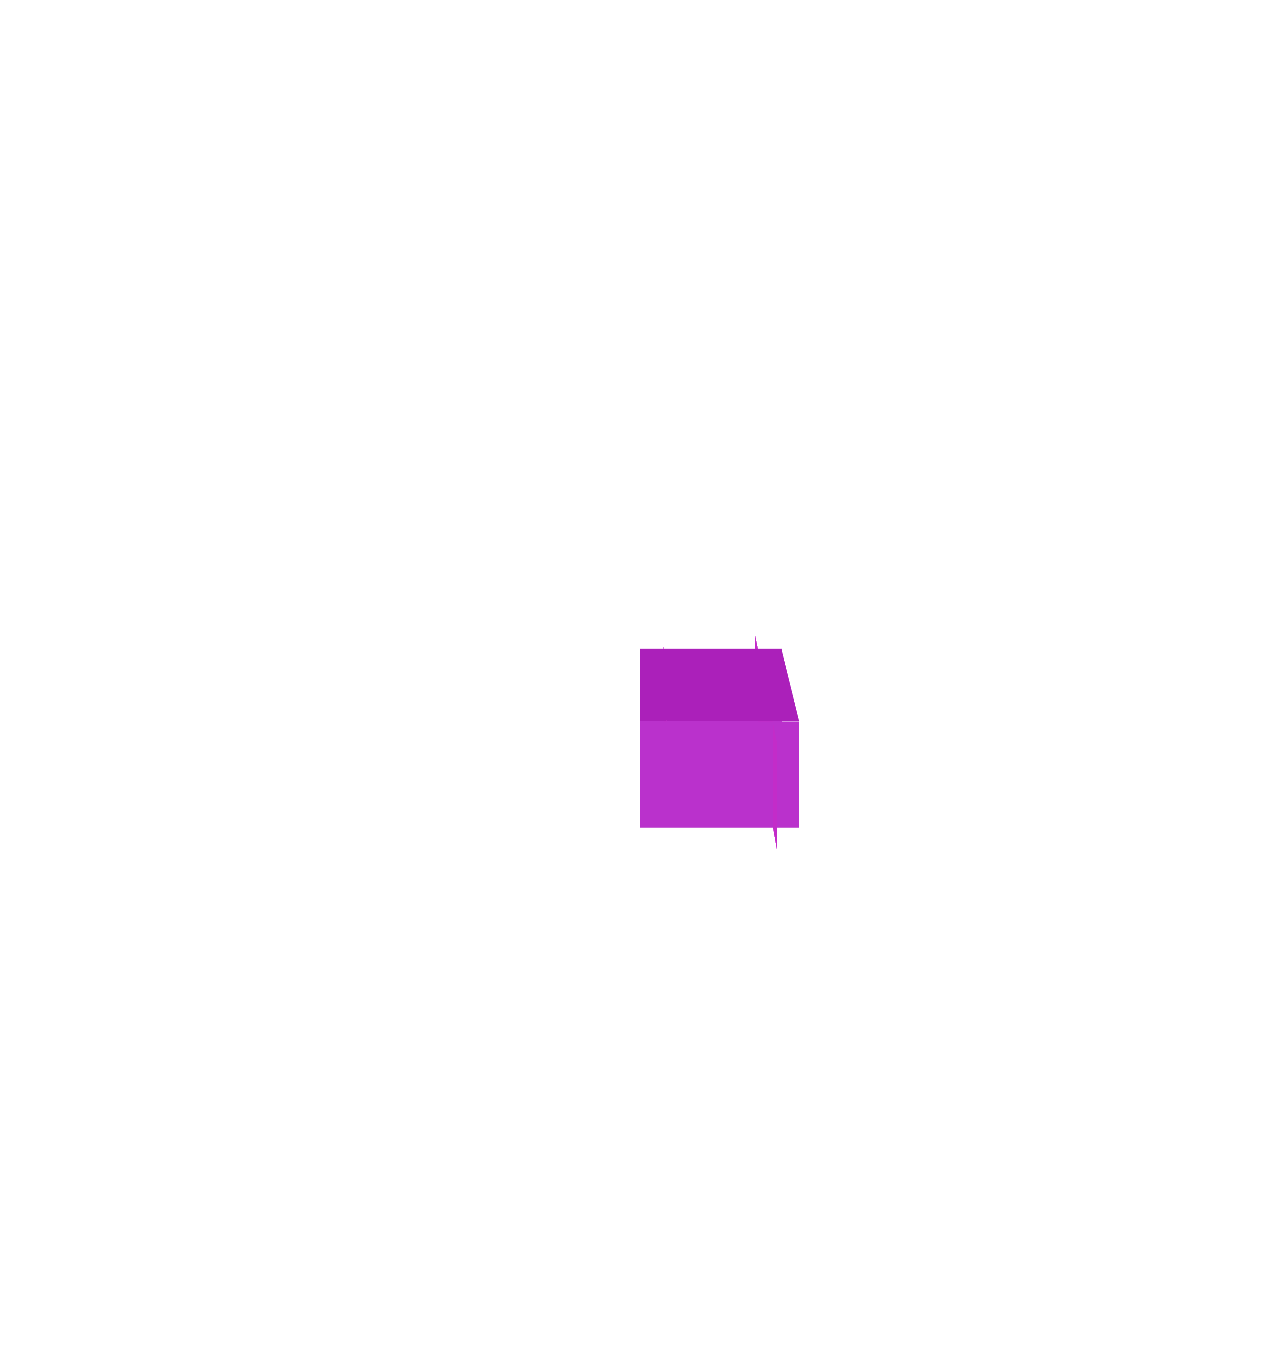
<file: cube/index.html>
<!DOCTYPE html>
<html>

<head>
    <title>Cube</title>
    <link rel="stylesheet" type="text/css" href="style.css">
    <meta charset="utf-8">
    <meta name="viewport" content="width=device-width, initial-scale=1">
</head>

<body>
    <div class="flex-wrapper">
        <div class="cube">
            <div class="cube__side cube__side--front"></div>
            <div class="cube__side cube__side--back"></div>
            <div class="cube__side cube__side--right"></div>
            <div class="cube__side cube__side--left"></div>
            <div class="cube__side cube__side--top"></div>
            <div class="cube__side cube__side--bottom"></div>
        </div>
    </div>
</body>


</html>
</file>
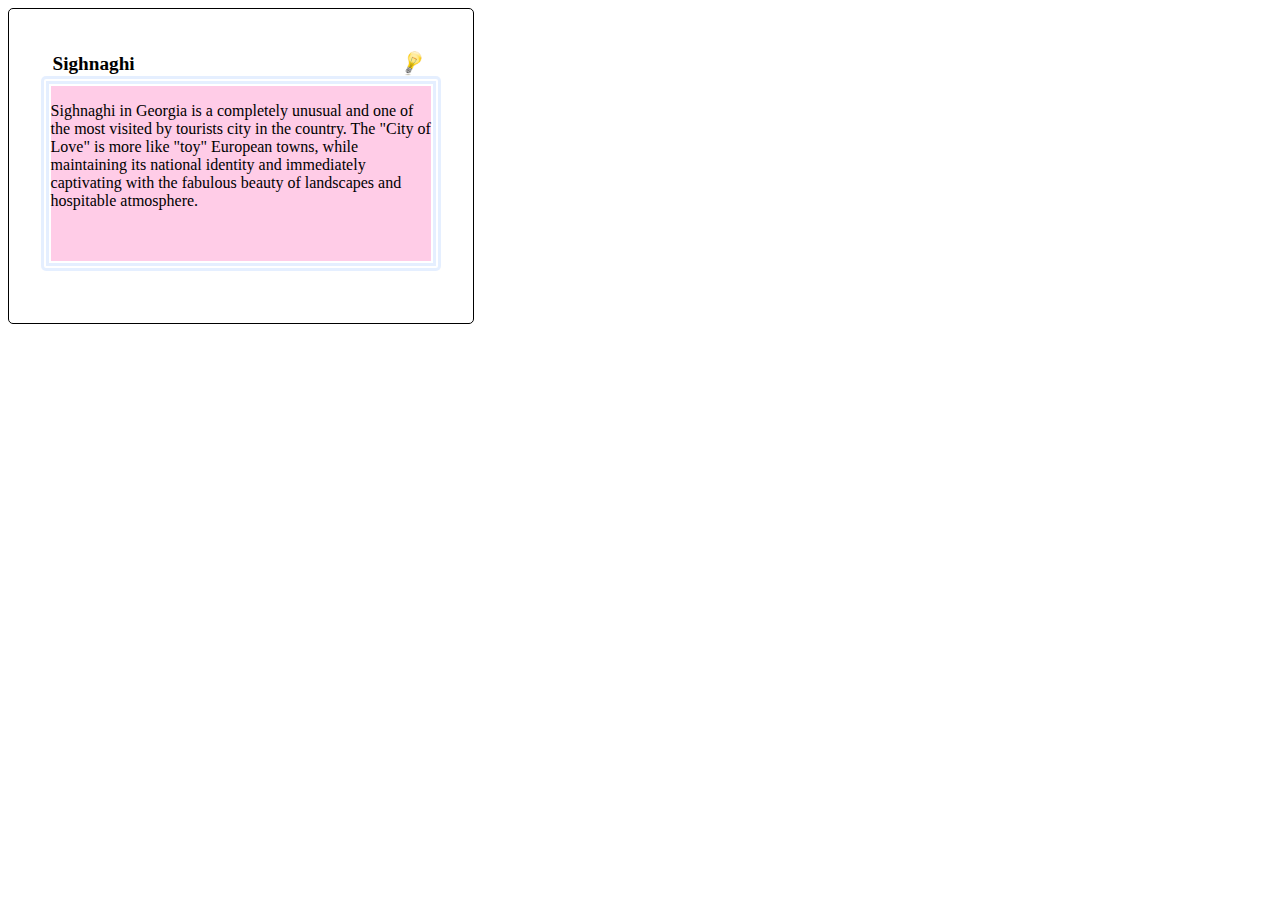
<file: form/index.html>
<!DOCTYPE html>
<html>

<head>
    <title>Zadanie6</title>
    <link rel="stylesheet" type="text/css" href="style.css">

<body>
    <div class="first-div">
        <h1>Sighnaghi </h1>
        <div class="last-div">
            <p>Sighnaghi in Georgia is a completely unusual and one of the most visited by tourists city in the country. The "City of Love" is more like "toy" European towns, while maintaining its national identity and immediately captivating with the fabulous beauty of landscapes and hospitable atmosphere.</p>
        </div>
    </div>
</body>
</head>

</html>
</file>
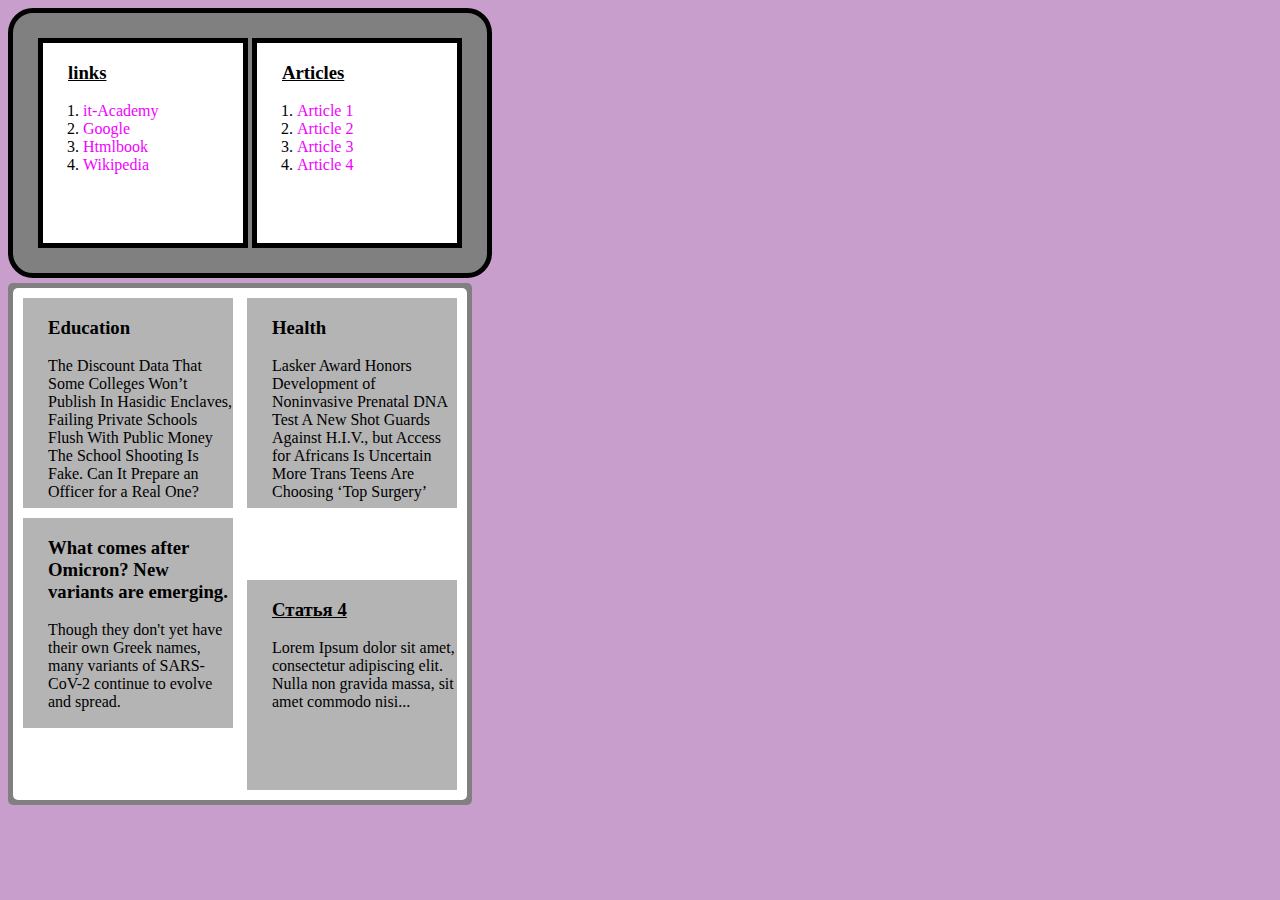
<file: table/index.html>
<!DOCTYPE html>
<html>

<head>
    <title>Example</title>
    <link rel="stylesheet" type="text/css" href="style.css">

<body>
    <div>
        <div class="backgorund-links">
            <div class="links">
                <h3 class="under">links</h3>
                <ol>

                    <li> <a href="https://www.it-academy.by/">it-Academy</a></li>
                    <li> <a href="https://www.google.by/">Google</a></li>
                    <li> <a href="http://htmlbook.ru/">Htmlbook</a></li>
                    <li> <a href="https://ru.wikipedia.org/">Wikipedia</a></li>

                </ol>
            </div>

            <div class="links">
                <h3 class="under">Articles</h3>
                <ol>

                    <li> <a href="#s1">Article 1</a></li>
                    <li> <a href="#s2">Article 2</a></li>
                    <li> <a href="#s3">Article 3</a></li>
                    <li> <a href="#s4">Article 4</a></li>

                </ol>
            </div>
        </div>
    </div>

    <div class="backgorund-art2">
        <div class="backgorund-art">
            <div>
                <div class="articles">
                    <h3 id="s1">Education</h3>
                    <p>The Discount Data That Some Colleges Won’t Publish
                        In Hasidic Enclaves, Failing Private Schools Flush With Public Money
                        The School Shooting Is Fake. Can It Prepare an Officer for a Real One? </p>
                </div>
                <div class="articles">
                    <h3 id="s2">Health</h3>
                    <p>Lasker Award Honors Development of Noninvasive Prenatal DNA Test
                        A New Shot Guards Against H.I.V., but Access for Africans Is Uncertain
                        More Trans Teens Are Choosing ‘Top Surgery’</p>
                </div>
            </div>
            <div>
                <div class="articles">
                    <h3 id="s3">What comes after Omicron? New variants are emerging.</h3>
                    <p>Though they don't yet have their own Greek names, many variants of SARS-CoV-2 continue to evolve and spread.</p>
                </div>
                <div class="articles">
                    <h3 class="under" id="s4">Статья 4</h3>
                    <p>Lorem Ipsum dolor sit amet, consectetur adipiscing elit. Nulla non gravida massa, sit amet
                        commodo nisi... </p>
                </div>
            </div>
        </div>
    </div>
</body>
</head>

</html>
</file>
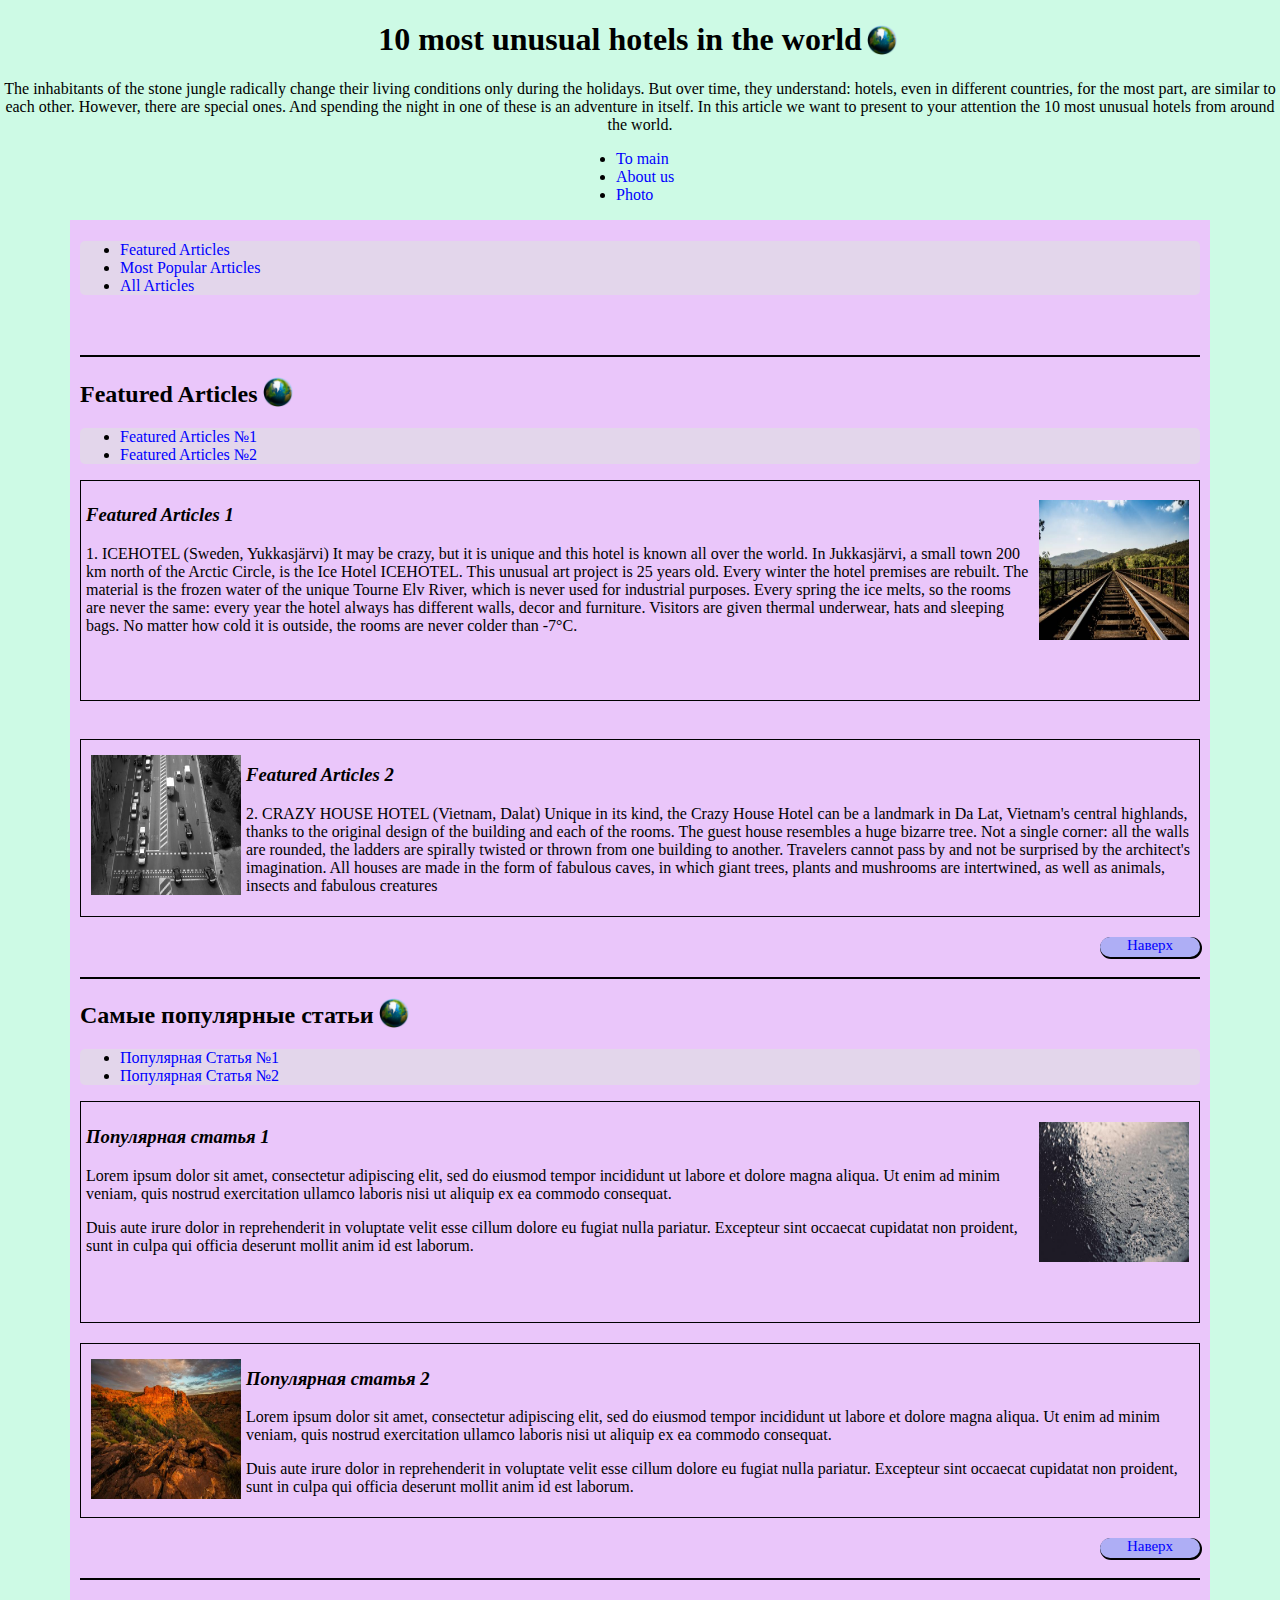
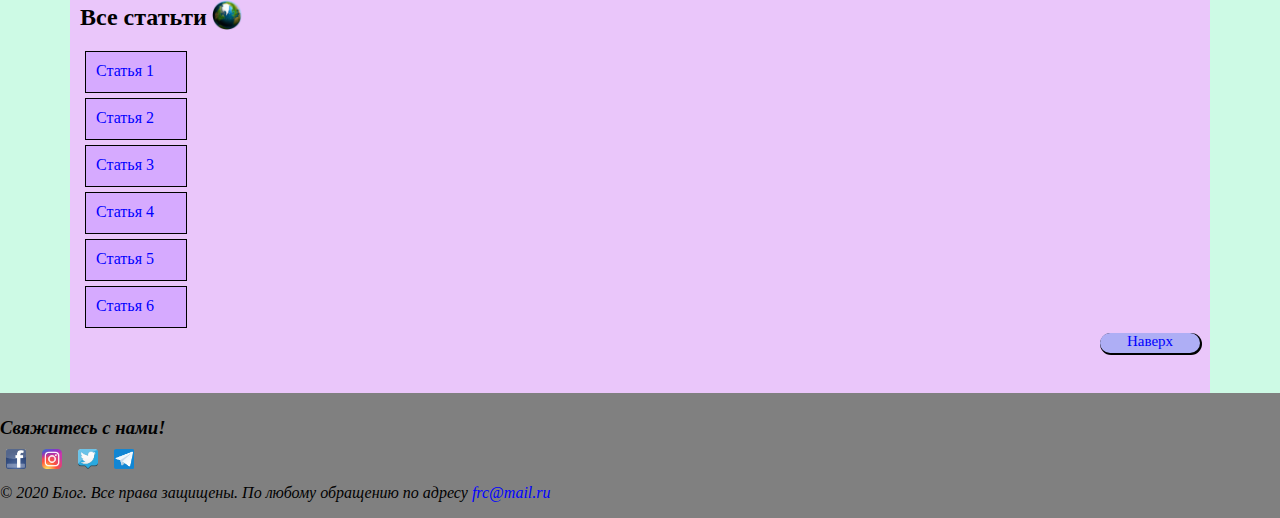
<file: Web site/index.html>
<!DOCTYPE html>
<html>

<head>
    <title>blog</title>
    <link rel="stylesheet" type="text/css" href="style.css">
</head>

<body id="goup">
    <div class="ground-color">
        <div class="to-main">
            <div class="blog">
                <h1>10 most unusual hotels in the world</h1>
                <p>The inhabitants of the stone jungle radically change their living conditions only during the holidays. But over time, they understand: hotels, even in different countries, for the most part, are similar to each other. However, there are special ones. And spending the night in one of these is an adventure in itself. In this article we want to present to your attention the 10 most unusual hotels from around the world.</p>
            </div>
            <ul class="ul">
                <li> <a href="">To main</a></li>
                <li> <a href="">About us</a></li>
                <li> <a href="">Photo</a></li>
            </ul>
        </div>
        <div class="ground-colorIN">
            <div class="popular">
                <ul>
                    <li> <a href="">Featured Articles</a></li>
                    <li> <a href="">Most Popular Articles</a></li>
                    <li> <a href="">All Articles</a></li>
                </ul>
            </div>

            <hr>

            <h2>Featured Articles</h2>

            <div class="popular">
                <ul>
                    <li> <a href="#f1">Featured Articles №1</a></li>
                    <li> <a href="#f2">Featured Articles №2</a></li>

                </ul>
            </div>


            <div class="first-favorites article">
                <h3 id="f1">Featured Articles 1</h3>
                <img class="first-img" src="image/f1.jpg" alt="Железная дорога">
                <p>1. ICEHOTEL (Sweden, Yukkasjärvi)

                    It may be crazy, but it is unique and this hotel is known all over the world. In Jukkasjärvi, a small town 200 km north of the Arctic Circle, is the Ice Hotel ICEHOTEL. This unusual art project is 25 years old.
                    Every winter the hotel premises are rebuilt. The material is the frozen water of the unique Tourne Elv River, which is never used for industrial purposes. Every spring the ice melts, so the rooms are never the same: every year the hotel always has different walls, decor and furniture. Visitors are given thermal underwear, hats and sleeping bags. No matter how cold it is outside, the rooms are never colder than -7°C.</p>
            </div>

            <br>

            <div class="last-favorites article">
                <img class="last-img" src="image/f2.jpg" alt="Вид сверху,камера,машины">
                <h3 id="f2">Featured Articles 2</h3>
                <p>2. CRAZY HOUSE HOTEL (Vietnam, Dalat)

                    Unique in its kind, the Crazy House Hotel can be a landmark in Da Lat, Vietnam's central highlands, thanks to the original design of the building and each of the rooms. The guest house resembles a huge bizarre tree. Not a single corner: all the walls are rounded, the ladders are spirally twisted or thrown from one building to another. Travelers cannot pass by and not be surprised by the architect's imagination. All houses are made in the form of fabulous caves, in which giant trees, plants and mushrooms are intertwined, as well as animals, insects and fabulous creatures</p>
            </div>

            <div class="up-button">
                <a href="#goup">Наверх</a>
            </div>


            <hr>



            <h2>Самые популярные статьи</h2>

            <div class="popular">
                <ul>
                    <li> <a href="#s1">Популярная Статья №1</a></li>
                    <li> <a href="#s2">Популярная Статья №2</a></li>

                </ul>
            </div>


            <div class="first-favorites article">
                <h3 id="s1">Популярная статья 1</h3>
                <img class="first-img" src="image/p1.jpg" alt="Капли">
                <p>Lorem ipsum dolor sit amet, consectetur adipiscing elit, sed do eiusmod tempor incididunt ut labore
                    et
                    dolore magna aliqua. Ut enim ad minim veniam, quis nostrud exercitation ullamco laboris nisi ut
                    aliquip
                    ex
                    ea commodo consequat.</p>
                <p>Duis aute irure dolor in reprehenderit in voluptate velit esse cillum dolore eu fugiat
                    nulla pariatur. Excepteur sint occaecat cupidatat non proident, sunt in culpa qui officia deserunt
                    mollit
                    anim id est laborum.</p>
            </div>



            <div class="last-favorites article">
                <img class="last-img" src="image/p2.jpg" alt="Горы, небо">
                <h3 id="s2">Популярная статья 2</h3>
                <p>Lorem ipsum dolor sit amet, consectetur adipiscing elit, sed do eiusmod tempor incididunt ut labore
                    et
                    dolore magna aliqua. Ut enim ad minim veniam, quis nostrud exercitation ullamco laboris nisi ut
                    aliquip
                    ex
                    ea commodo consequat.</p>
                <p>Duis aute irure dolor in reprehenderit in voluptate velit esse cillum dolore eu fugiat
                    nulla pariatur. Excepteur sint occaecat cupidatat non proident, sunt in culpa qui officia deserunt
                    mollit
                    anim id est laborum.</p>
            </div>

            <div class="up-button">
                <a href="#goup">Наверх</a>
            </div>


            <hr>


            <div>
                <h2>Все статьти</h2>
            </div>
            <div class="conteiner" id="st1">
                <a href="#st1">Статья 1</a>
                <p>Contrary to popular belief, Lorem Ipsum is not simply random text. It has roots in a piece of
                    classical Latin literature from 45 BC, making it over 2000 years old. Richard McClintock, a Latin
                    professor at Hampden-Sydney College in Virginia, looked up one of the more obscure</p>
            </div>
            <div class="conteiner" id="st2">
                <a href="#st2">Статья 2</a>
                <p>Contrary to popular belief, Lorem Ipsum is not simply random text. It has roots in a piece of
                    classical Latin literature from 45 BC, making it over 2000 years old. Richard McClintock, a Latin
                    professor at Hampden-Sydney College in Virginia, looked up one of the more obscure</p>
            </div>
            <div class="conteiner" id="st3">
                <a href="#st3">Статья 3</a>
                <p>Contrary to popular belief, Lorem Ipsum is not simply random text. It has roots in a piece of
                    classical Latin literature from 45 BC, making it over 2000 years old. Richard McClintock, a Latin
                    professor at Hampden-Sydney College in Virginia, looked up one of the more obscure</p>
            </div>
            <div class="conteiner" id="st4">
                <a href="#st4">Статья 4</a>
                <p>Contrary to popular belief, Lorem Ipsum is not simply random text. It has roots in a piece of
                    classical Latin literature from 45 BC, making it over 2000 years old. Richard McClintock, a Latin
                    professor at Hampden-Sydney College in Virginia, looked up one of the more obscure</p>
            </div>
            <div class="conteiner" id="st5">
                <a href="#st5">Статья 5</a>
                <p>Contrary to popular belief, Lorem Ipsum is not simply random text. It has roots in a piece of
                    classical Latin literature from 45 BC, making it over 2000 years old. Richard McClintock, a Latin
                    professor at Hampden-Sydney College in Virginia, looked up one of the more obscure</p>
            </div>
            <div class="conteiner" id="st6">
                <a href="#st6">Статья 6</a>
                <p>Contrary to popular belief, Lorem Ipsum is not simply random text. It has roots in a piece of
                    classical Latin literature from 45 BC, making it over 2000 years old. Richard McClintock, a Latin
                    professor at Hampden-Sydney College in Virginia, looked up one of the more obscure</p>
            </div>

            <div class="up-button">
                <a href="#goup">Наверх</a>
            </div>

        </div>



    </div>


    <footer>
        <h3>Свяжитесь с нами!</h3>
        <a href="https://www.facebook.com/alexey.lupach" target="_blank"><img class="footer-img"
                src="image/facebook.png" alt="facebook"></a>
        <a href="https://www.instagram.com/cubbl/" target="_blank"><img class="footer-img" src="image/instagramm.png"
                alt="instagramm"></a>
        <a href="https://twitter.com/CuBbl" target="_blank"><img class="footer-img" src="image/twitter.png"
                alt="twitter"></a>
        <a href="https://t.me/cubbl" target="_blank"> <img class="footer-img" src="image/telegram.png"
                alt="telegram"></a>
        <p class="footer-p">© 2020 Блог. Все права защищены. По любому обращению по адресу <a
                href="mailto:cubbi@mail.ru">frc@mail.ru</a></p>
    </footer>

</body>


</html>
</file>
<file: cube/style.css>
.flex-wrapper {
    height: 150vh;
    display: flex;
    justify-content: center;
    align-items: center;
    perspective: 850px;
    perspective-origin: center 60px;
}

.cube {
    position: relative;
    transform-style: preserve-3d;
    animation: rotate 17s;
    animation-iteration-count: infinite;
    animation-timing-function: linear;
}

.cube__side {
    position: absolute;
    width: 150px;
    height: 100px;
}

.cube__side--front, .cube__side--back {
    background-color: #ba31cc;
}

.cube__side--left, .cube__side--right {
    background-color: #c32cc9;
}

.cube__side--top, .cube__side--bottom {
    background-color: #ab20ba;
}

.cube__side--top {
    transform: translateY(-50px) rotateX(90deg);
}

.cube__side--bottom {
    transform: translateY(50px) rotateX(90deg);
}

.cube__side--left {
    transform: translateX(-50px) rotateY(90deg);
}

.cube__side--right {
    transform: translateX(50px) rotateY(90deg);
}

.cube__side--front {
    transform: translateZ(-50px);
}

.cube__side--back {
    transform: translateZ(50px);
}

@keyframes rotate {
    80% {
        transform: rotateY(360deg);
    }
}
</file>
<file: form/style.css>
.first-div {
    width: 400px;
    height: 250px;
    border: solid 1px black;
    border-radius: 5px;
    background-color: white;
    padding: 2em;
}

h1 {
    font-size: 1.2em;
    background-image: url("bulb.png");
    background-repeat: no-repeat;
    background-position: right 0.5em top 0;
    background-size: contain;
    padding: .1em;
    margin: .5em .5em 0 .5em;
}

.last-div {
    height: 70%;
    overflow: auto;
    padding: 0.5em 3.5em 0.5em 0.5em;
    background-color: rgb(255, 204, 231);
    border-radius: 5px;
    border: double .5em rgba(0, 102, 255, .1);
    padding: 0.1em;
    background-clip: content-box;
}
</file>
<file: table/style.css>
body {
    background-color: rgb(200, 159, 204);
}

.under {
    text-decoration: underline;
}

p {
    padding-left: 25px;
}

h3 {
    padding-left: 25px;
}

h3:target {
    text-decoration: underline;
    font-style: italic;
}

a {
    text-decoration: none;
    color: rgb(242, 0, 255);
}

a:hover {
    text-decoration: underline;
}

a:active {
    color: rgb(178, 178, 178);
}

.links {
    display: inline-block;
    background-color: white;
    height: 200px;
    width: 200px;
    border: solid 5px;
}

.backgorund-links {
    background-color: grey;
    padding: 25px;
    border-radius: 25px;
    display: inline-block;
    border: solid 5px;
}

.articles {
    display: inline-block;
    background-color: rgb(180, 180, 180);
    height: 210px;
    width: 210px;
    margin: 5px;
}

.backgorund-art {
    background-color: white;
    padding: 5px;
    border-radius: 5px;
    display: inline-block;
}

.backgorund-art2 {
    background-color: grey;
    padding: 5px;
    margin-top: 5px;
    border-radius: 5px;
    display: inline-block;
}
</file>
<file: Web site/style.css>
.ul {
    margin-left: 45%;
}

.blog {
    text-align: center;
}

body {
    margin: 0px;
    background-color: rgba(198, 249, 225, 0.877);
}

.ground-colorIN {
    background-color: rgb(234, 198, 250);
    margin: 0px 70px -20px;
    padding: 5px 10px 80px;
}

.popular {
    background-color: rgb(227, 214, 235);
    border-radius: 5px;
}

hr {
    border: none;
    background-color: black;
    height: 2px;
    margin-top: 60px;
}

.article:after, .article:before {
    content: "";
    display: table;
}

.article:after {
    clear: both;
}

.first-favorites, .last-favorites {
    border: solid 1px black;
    padding: 5px;
    margin-bottom: 20px;
}

.first-img {
    width: 150px;
    height: 140px;
    float: right;
    position: relative;
    bottom: 50px;
    margin: 5px 5px 5px;
}

.last-img {
    width: 150px;
    height: 140px;
    float: left;
    position: relative;
    top: 5px;
    margin: 5px 5px 5px;
}

h1::after, h2::after {
    background-image: url('image/lampa.jpg');
    background-size: 30px 30px;
    background-repeat: no-repeat;
    display: inline-block;
    width: 30px;
    height: 30px;
    margin: 0px 5px -5px;
    content: "";
}

.footer-img {
    width: 20px;
    height: 20px;
    line-height: 1px;
    padding: 6px;
    position: relative;
    bottom: 15px;
}

.up-button {
    width: 100px;
    height: 20px;
    text-align: center;
    float: right;
    font-size: 15px;
    background: rgb(174, 174, 245);
    border-radius: 20px;
    box-shadow: 1px 1px 0px 1px;
}

.conteiner {
    display: block;
    width: 80px;
    height: 20px;
    padding: 10px;
    margin: 5px;
    background-color: rgb(214, 170, 255);
    border: 1px solid black;
    overflow: hidden;
}

.conteiner:target {
    overflow: visible;
    height: auto;
    width: auto;
    max-width: 100%;
    background-color: white;
}

.conteiner:target a {
    text-decoration: underline;
    color: black;
}

footer {
    background-color: grey;
    height: 120px;
    max-width: none;
    width: 100%;
    padding-top: 5px;
}

.footer-p {
    margin-top: -10px;
}

h3, .footer-p {
    font-style: italic;
}

a:link {
    text-decoration: none;
    color: blue;
}

a:visited {
    color: blue;
}
</file>
